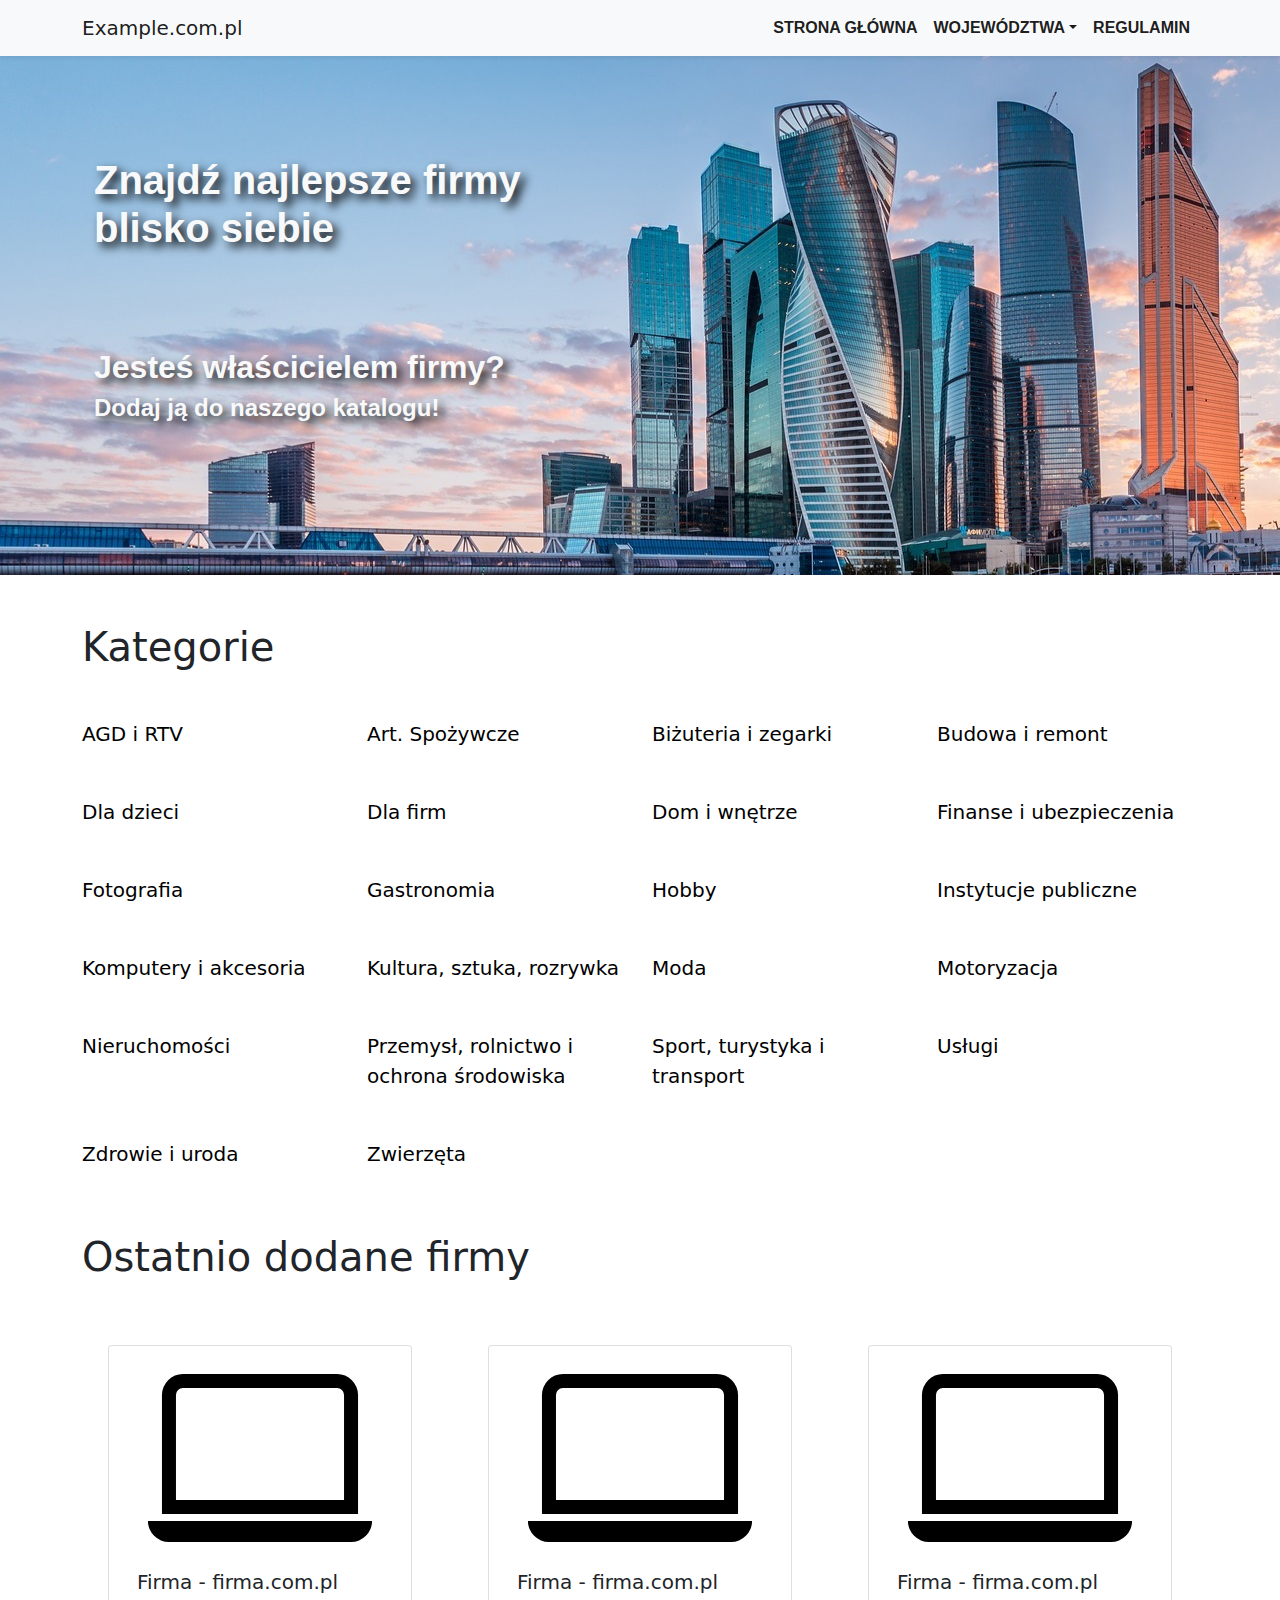
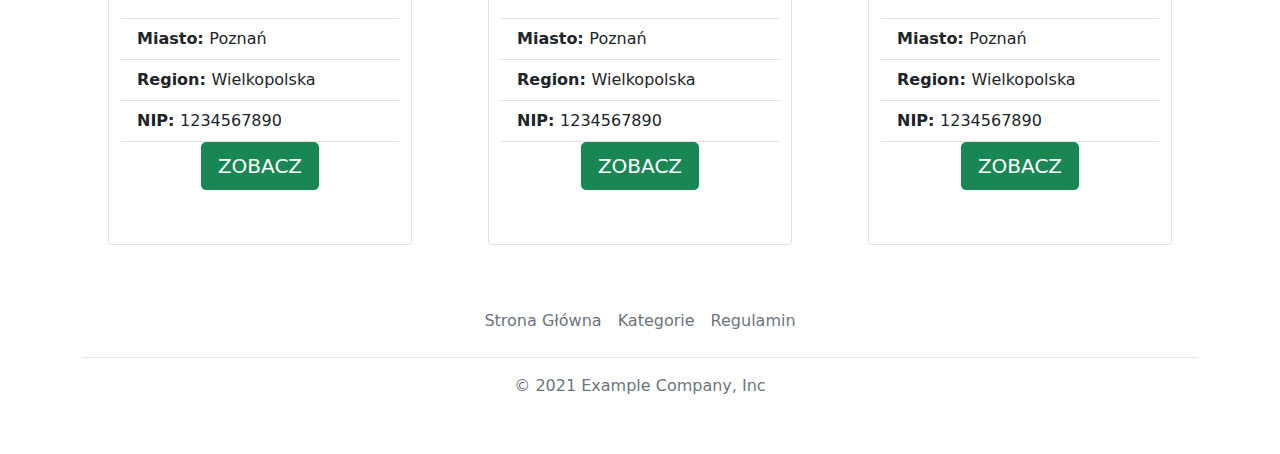
<file: index.html>
<!doctype html>
<html>
  <head>
    <meta charset="utf-8">
	<link rel="stylesheet" href="style.css">
    <title>Example2.com.pl - Wyszukiwarka firm</title>
	
    <meta name="viewport" content="width=device-width, initial-scale=1">
    <meta name="description" content="">
    <!-- Bootstrap core CSS -->
<link href="assets/dist/css/bootstrap.min.css" rel="stylesheet">
    <style>
      .bd-placeholder-img {
        font-size: 1.125rem;
        text-anchor: middle;
        -webkit-user-select: none;
        -moz-user-select: none;
        user-select: none;
      }
      @media (min-width: 768px) {
        .bd-placeholder-img-lg {
          font-size: 3.5rem;
        }
      }
    </style>
	
  </head>
  <body>
  
  <nav class="navbar navbar-expand-lg navbar-light bg-light shadow-sm">
    <div class="container-xl">
      <a class="navbar-brand" href="#">Example.com.pl</a>
      <button class="navbar-toggler" type="button" data-bs-toggle="collapse" data-bs-target="#navbarsExample07XL" aria-controls="navbarsExample07XL" aria-expanded="false" aria-label="Toggle navigation">
        <span class="navbar-toggler-icon"></span>
      </button>

      <div class="collapse navbar-collapse" id="navbarsExample07XL">
        <ul class="navbar-nav ms-auto mb-2 mb-lg-0">
          <li class="nav-item">
            <a class="nav-link active" aria-current="page" href="#"><font class="my_font">Strona Główna</font></a>
          </li>
          <li class="nav-item dropdown">
            <a class="nav-link dropdown-toggle active" href="#" id="dropdown07XL" data-bs-toggle="dropdown" aria-expanded="false"><font class="my_font">Województwa</font></a>
            <ul class="dropdown-menu" aria-labelledby="dropdown07XL">
              <li><a class="dropdown-item" href="wojewodztwo.html"><font class="my_font">Dolnoślaskie</font></a></li>
              <li><a class="dropdown-item" href="wojewodztwo.html"><font class="my_font">Kujawsko-pomorskie</font></a></li>
              <li><a class="dropdown-item" href="wojewodztwo.html"><font class="my_font">Lubelskie</font></a></li>
              <li><a class="dropdown-item" href="wojewodztwo.html"><font class="my_font">Lubuskie</font></a></li>
              <li><a class="dropdown-item" href="wojewodztwo.html"><font class="my_font">Łódzkie</font></a></li>
              <li><a class="dropdown-item" href="wojewodztwo.html"><font class="my_font">Małopolskie</font></a></li>
              <li><a class="dropdown-item" href="wojewodztwo.html"><font class="my_font">Opolskie</font></a></li>
              <li><a class="dropdown-item" href="wojewodztwo.html"><font class="my_font">Podkarpackie</font></a></li>
              <li><a class="dropdown-item" href="wojewodztwo.html"><font class="my_font">Podlaskie</font></a></li>
              <li><a class="dropdown-item" href="wojewodztwo.html"><font class="my_font">Pomorskie</font></a></li>
              <li><a class="dropdown-item" href="wojewodztwo.html"><font class="my_font">Śląskie</font></a></li>
              <li><a class="dropdown-item" href="wojewodztwo.html"><font class="my_font">Świętokrzyskie</font></a></li>
              <li><a class="dropdown-item" href="wojewodztwo.html"><font class="my_font">Warmińsko-mazurskie</font></a></li>
              <li><a class="dropdown-item" href="wojewodztwo.html"><font class="my_font">Wielkopolskie</font></a></li>
              <li><a class="dropdown-item" href="wojewodztwo.html"><font class="my_font">Zachodniopomorskie</font></a></li>
            </ul>
          </li>
          <li class="nav-item">
            <a class="nav-link active" href="rules.html"><font class="my_font">Regulamin</font></a>
          </li>
        </ul>
      </div>
    </div>
  </nav>
  

<div class="container-fluid">

	<div class="row">

    <div class="bg-image px-5 pt-5 background_image">

	    <div class="container-xl mb-5 pb-5 text-light">
		    

		    <h1 class="fs-1 pt-5 mt-1 text-left my_font-s">Znajdź najlepsze firmy<br>blisko siebie</h1>
		    <h2 class="fs-2 pt-5 mt-5 text-left my_font-s">Jesteś właścicielem firmy?</h2>
		    <h3 class="fs-4 pb-5 text-left my_font-s">Dodaj ją do naszego katalogu!</h3>
	    </div>
    </div>
  </div>
</div>

<div class="container mt-5" id="categories">
	<div class="row">
		<div class="col-12">
			<div class="mb-5">
          <h1>Kategorie</h1>
        </div>
		</div>
  </div>
  <div class="row">
		<div class="col-12 col-sm-6 col-md-3 col-lg-3 pb-5">
			<a href="category_0.html" class="category_name"><span>AGD i RTV</span></a>
		</div>
    <div class="col-12 col-sm-6 col-md-3 col-lg-3 pb-5">
      <a href="category_0.html" class="category_name"><span>Art. Spożywcze</span></a>
    </div>
    <div class="col-12 col-sm-6 col-md-3 col-lg-3 pb-5">
      <a href="category_0.html" class="category_name"><span>Biżuteria i zegarki</span></a>
    </div>
    <div class="col-12 col-sm-6 col-md-3 col-lg-3 pb-5">
      <a href="category_0.html" class="category_name"><span>Budowa i remont</span></a>
    </div>
    <div class="col-12 col-sm-6 col-md-3 col-lg-3 pb-5">
      <a href="category_0.html" class="category_name"><span>Dla dzieci</span></a>
    </div>
    <div class="col-12 col-sm-6 col-md-3 col-lg-3 pb-5">
      <a href="category_0.html" class="category_name"><span>Dla firm</span></a>
    </div>
    <div class="col-12 col-sm-6 col-md-3 col-lg-3 pb-5">
      <a href="category_0.html" class="category_name"><span>Dom i wnętrze</span></a>
    </div>
    <div class="col-12 col-sm-6 col-md-3 col-lg-3 pb-5">
      <a href="category_0.html" class="category_name"><span>Finanse i ubezpieczenia</span></a>
    </div>
    <div class="col-12 col-sm-6 col-md-3 col-lg-3 pb-5">
      <a href="category_0.html" class="category_name"><span>Fotografia</span></a>
    </div>
    <div class="col-12 col-sm-6 col-md-3 col-lg-3 pb-5">
      <a href="category_0.html" class="category_name"><span>Gastronomia</span></a>
    </div>
    <div class="col-12 col-sm-6 col-md-3 col-lg-3 pb-5">
      <a href="category_0.html" class="category_name"><span>Hobby</span></a>
    </div>
    <div class="col-12 col-sm-6 col-md-3 col-lg-3 pb-5">
      <a href="category_0.html" class="category_name"><span>Instytucje publiczne</span></a>
    </div>
    <div class="col-12 col-sm-6 col-md-3 col-lg-3 pb-5">
      <a href="category_0.html" class="category_name"><span>Komputery i akcesoria</span></a>
    </div>
    <div class="col-12 col-sm-6 col-md-3 col-lg-3 pb-5">
      <a href="category_0.html" class="category_name"><span>Kultura, sztuka, rozrywka</span></a>
    </div>
    <div class="col-12 col-sm-6 col-md-3 col-lg-3 pb-5">
      <a href="category_0.html" class="category_name"><span>Moda</span></a>
    </div>
    <div class="col-12 col-sm-6 col-md-3 col-lg-3 pb-5">
      <a href="category_0.html" class="category_name"><span>Motoryzacja</span></a>
    </div>
    <div class="col-12 col-sm-6 col-md-3 col-lg-3 pb-5">
      <a href="category_0.html" class="category_name"><span>Nieruchomości</span></a>
    </div>
    <div class="col-12 col-sm-6 col-md-3 col-lg-3 pb-5">
      <a href="category_0.html" class="category_name"><span>Przemysł, rolnictwo i ochrona środowiska</span></a>
    </div>
    <div class="col-12 col-sm-6 col-md-3 col-lg-3 pb-5">
      <a href="category_0.html" class="category_name"><span>Sport, turystyka i transport</span></a>
    </div>
    <div class="col-12 col-sm-6 col-md-3 col-lg-3 pb-5">
      <a href="category_0.html" class="category_name"><span>Usługi</span></a>
    </div>
    <div class="col-12 col-sm-6 col-md-3 col-lg-3 pb-5">
      <a href="category_0.html" class="category_name"><span>Zdrowie i uroda</span></a>
    </div>
    <div class="col-12 col-sm-6 col-md-3 col-lg-3 pb-5">
      <a href="category_0.html" class="category_name"><span>Zwierzęta</span></a>
    </div>
	</div>
</div>

<div class="container mt-3">
  <div class="row">
    <div class="col-12">
      <div class="mb-5">
        <h1>Ostatnio dodane firmy</h1>
      </div>
    </div>
  </div>
  <div class="row">
    <div class="col-12 col-md-6 col-lg-4 py-3">
      <div class="row justify-content-center">
        <div class="card" style="width: 80%;">
          <img src="laptop.svg" class="card-img-top laptop-size px-2" alt="Laptop icon">
          <div class="pb-3 ps-3">
            <h5 class="card-title">Firma - firma.com.pl</h5>
          </div>
          <ul class="list-group list-group-flush">
            <li class="list-group-item"><b>Miasto: </b>Poznań</li>
            <li class="list-group-item"><b>Region: </b> Wielkopolska</li>
            <li class="list-group-item"><b>NIP: </b>1234567890</li>
          </ul>
          <div class="pb-3 text-center" style="z-index: 3;">
            <a href="company_look.html" class="card-link"><button type="button" class="btn btn-lg btn-success">ZOBACZ</button></a>
          </div>
        </div>
      </div>
    </div>
    <div class="col-12 col-md-6 col-lg-4 py-3">
      <div class="row justify-content-center">
        <div class="card" style="width: 80%;">
          <img src="laptop.svg" class="card-img-top laptop-size px-2" alt="Laptop icon">
          <div class="pb-3 ps-3">
            <h5 class="card-title">Firma - firma.com.pl</h5>
          </div>
          <ul class="list-group list-group-flush">
            <li class="list-group-item"><b>Miasto: </b>Poznań</li>
            <li class="list-group-item"><b>Region: </b> Wielkopolska</li>
            <li class="list-group-item"><b>NIP: </b>1234567890</li>
          </ul>
          <div class="pb-3 text-center" style="z-index: 3;">
            <a href="company_look.html" class="card-link"><button type="button" class="btn btn-lg btn-success">ZOBACZ</button></a>
          </div>
        </div>
      </div>
    </div>
    <div class="col-12 col-md-6 col-lg-4 py-3">
      <div class="row justify-content-center">
        <div class="card" style="width: 80%;">
          <img src="laptop.svg" class="card-img-top laptop-size px-2" alt="Laptop icon">
          <div class="pb-3 ps-3">
            <h5 class="card-title">Firma - firma.com.pl</h5>
          </div>
          <ul class="list-group list-group-flush">
            <li class="list-group-item"><b>Miasto: </b>Poznań</li>
            <li class="list-group-item"><b>Region: </b> Wielkopolska</li>
            <li class="list-group-item"><b>NIP: </b>1234567890</li>
          </ul>
          <div class="pb-3 text-center" style="z-index: 3;">
            <a href="company_look.html" class="card-link"><button type="button" class="btn btn-lg btn-success">ZOBACZ</button></a>
          </div>
        </div>
      </div>
    </div>
  </div>
</div>



<div class="container mt-2">
  <footer class="py-3 my-4">
    <ul class="nav justify-content-center border-bottom pb-3 mb-3">
      <li class="nav-item"><a href="index.html" class="nav-link px-2 text-muted">Strona Główna</a></li>
      <li class="nav-item"><a href="#categories" class="nav-link px-2 text-muted">Kategorie</a></li>
      <li class="nav-item"><a href="rules.html" class="nav-link px-2 text-muted">Regulamin</a></li>
    </ul>
    <p class="text-center text-muted">&copy; 2021 Example Company, Inc</p>
  </footer>
</div>

    <script src="assets/dist/js/bootstrap.bundle.min.js"></script>
  </body>
</html>
</file>
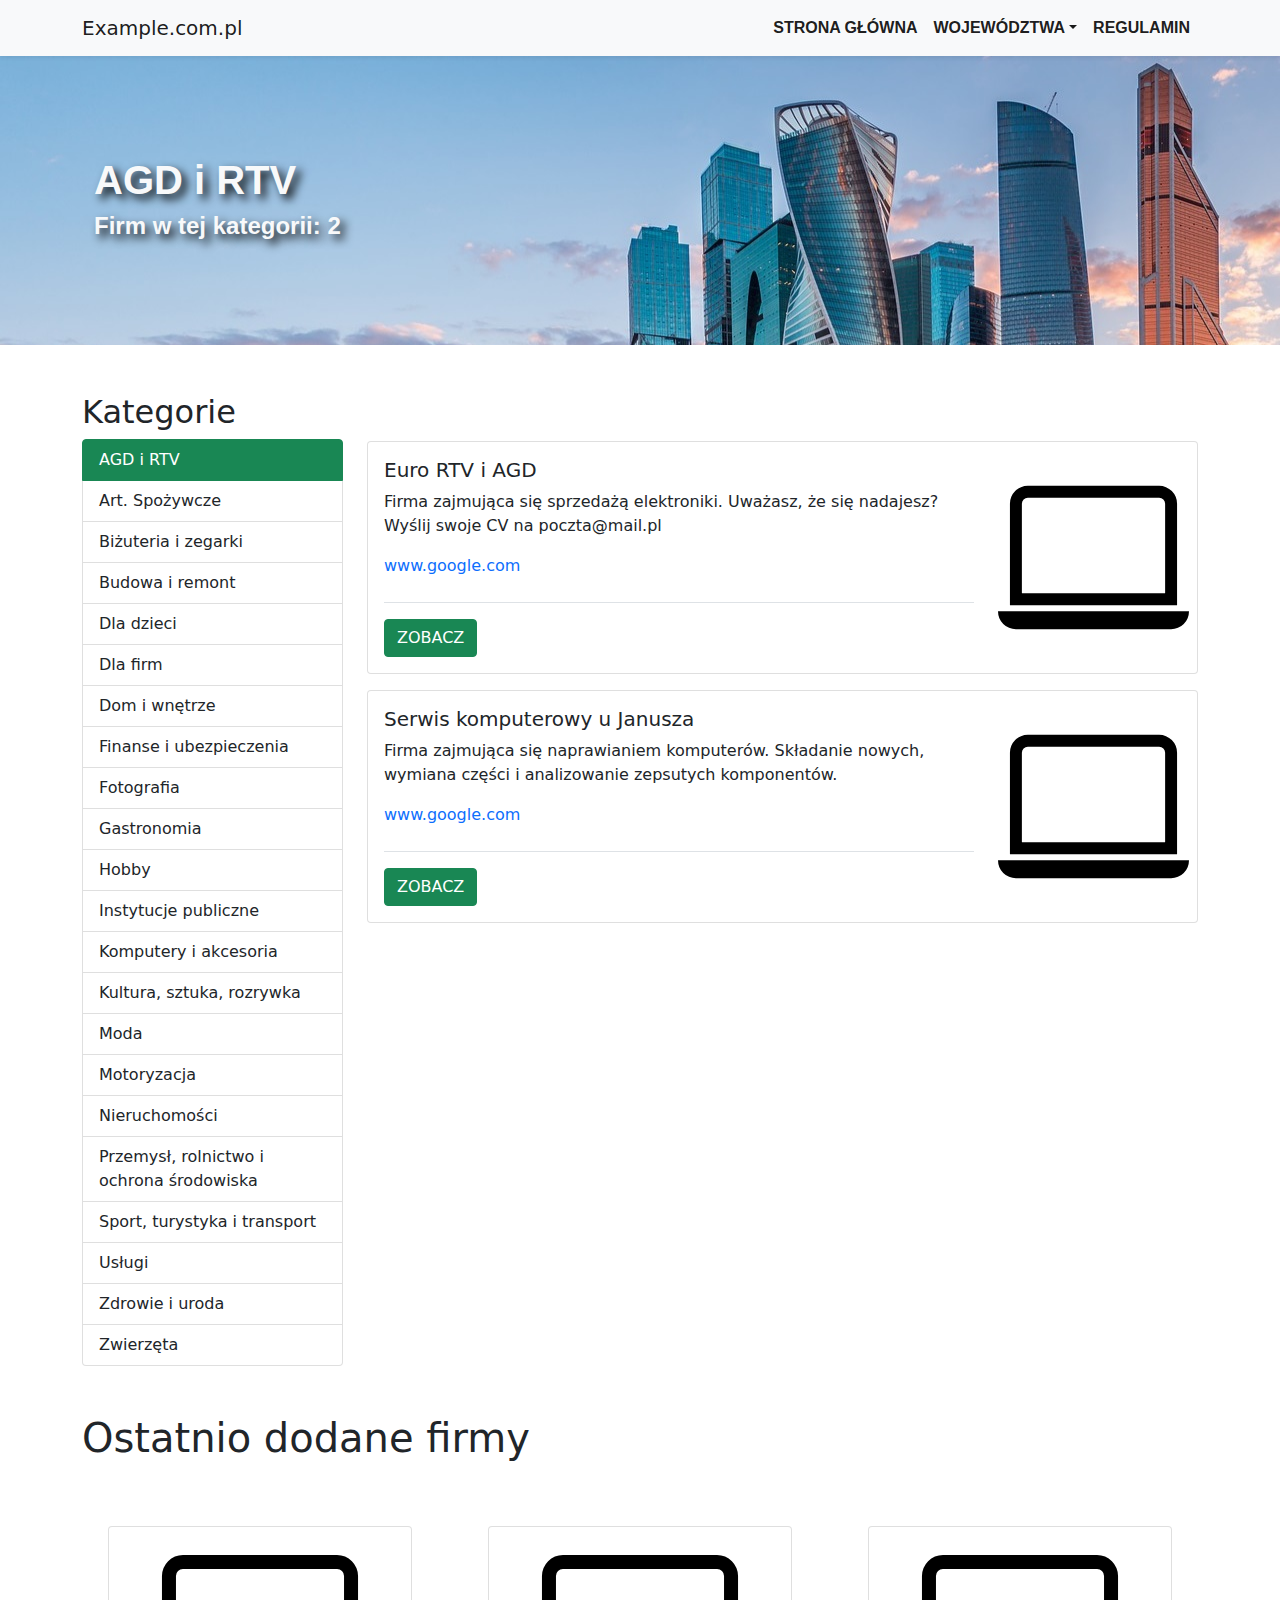
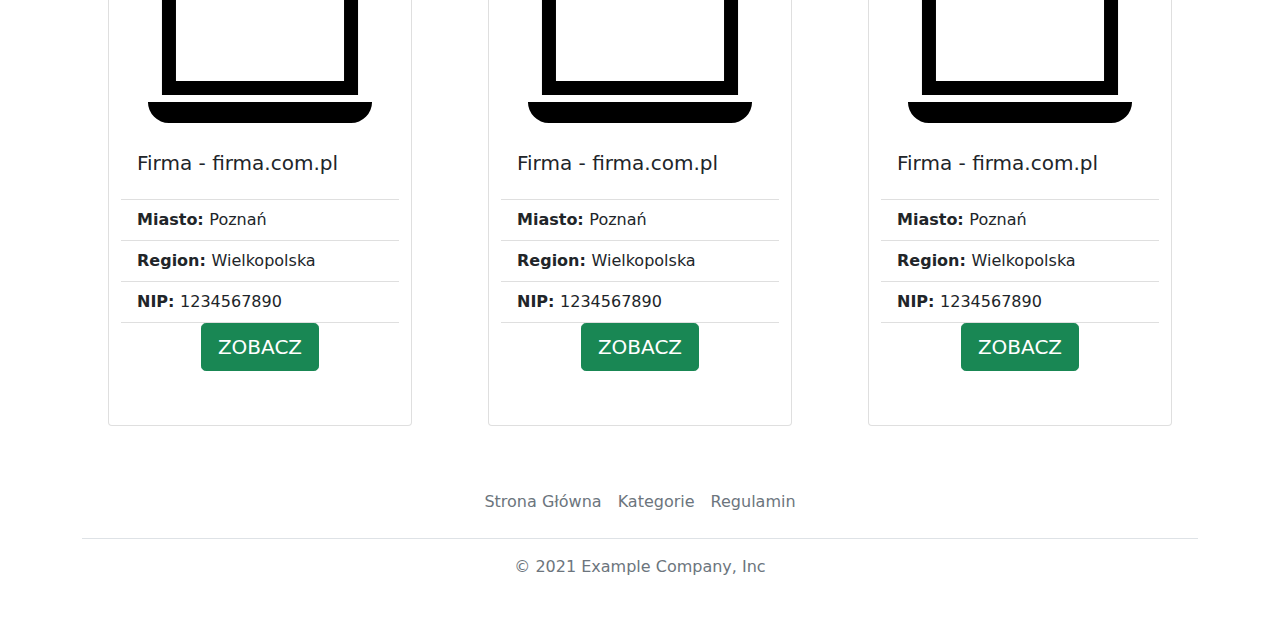
<file: category_0.html>
<!doctype html>
<html>
  <head>
    <meta charset="utf-8">
	<link rel="stylesheet" href="style.css">
    <title>Example2.com.pl - Wyszukiwarka firm</title>
	
    <meta name="viewport" content="width=device-width, initial-scale=1">
    <meta name="description" content="">
    <link rel="canonical" href="https://getbootstrap.com/docs/5.1/examples/navbars/">
    <!-- Bootstrap core CSS -->
<link href="assets/dist/css/bootstrap.min.css" rel="stylesheet">
    <style>
      .bd-placeholder-img {
        font-size: 1.125rem;
        text-anchor: middle;
        -webkit-user-select: none;
        -moz-user-select: none;
        user-select: none;
      }
      @media (min-width: 768px) {
        .bd-placeholder-img-lg {
          font-size: 3.5rem;
        }
      }
    </style>
	
  </head>
  <body>
  
  <nav class="navbar navbar-expand-lg navbar-light bg-light shadow-sm">
    <div class="container-xl">
      <a class="navbar-brand" href="index.html">Example.com.pl</a>
      <button class="navbar-toggler" type="button" data-bs-toggle="collapse" data-bs-target="#navbarsExample07XL" aria-controls="navbarsExample07XL" aria-expanded="false" aria-label="Toggle navigation">
        <span class="navbar-toggler-icon"></span>
      </button>

      <div class="collapse navbar-collapse" id="navbarsExample07XL">
        <ul class="navbar-nav ms-auto mb-2 mb-lg-0">
          <li class="nav-item">
            <a class="nav-link active" aria-current="page" href="index.html"><font class="my_font">Strona Główna</font></a>
          </li>
          <li class="nav-item dropdown">
            <a class="nav-link dropdown-toggle active" href="#" id="dropdown07XL" data-bs-toggle="dropdown" aria-expanded="false"><font class="my_font">Województwa</font></a>
            <ul class="dropdown-menu" aria-labelledby="dropdown07XL">
              <li><a class="dropdown-item" href="wojewodztwo.html"><font class="my_font">Dolnoślaskie</font></a></li>
              <li><a class="dropdown-item" href="wojewodztwo.html"><font class="my_font">Kujawsko-pomorskie</font></a></li>
              <li><a class="dropdown-item" href="wojewodztwo.html"><font class="my_font">Lubelskie</font></a></li>
              <li><a class="dropdown-item" href="wojewodztwo.html"><font class="my_font">Lubuskie</font></a></li>
              <li><a class="dropdown-item" href="wojewodztwo.html"><font class="my_font">Łódzkie</font></a></li>
              <li><a class="dropdown-item" href="wojewodztwo.html"><font class="my_font">Małopolskie</font></a></li>
              <li><a class="dropdown-item" href="wojewodztwo.html"><font class="my_font">Opolskie</font></a></li>
              <li><a class="dropdown-item" href="wojewodztwo.html"><font class="my_font">Podkarpackie</font></a></li>
              <li><a class="dropdown-item" href="wojewodztwo.html"><font class="my_font">Podlaskie</font></a></li>
              <li><a class="dropdown-item" href="wojewodztwo.html"><font class="my_font">Pomorskie</font></a></li>
              <li><a class="dropdown-item" href="wojewodztwo.html"><font class="my_font">Śląskie</font></a></li>
              <li><a class="dropdown-item" href="wojewodztwo.html"><font class="my_font">Świętokrzyskie</font></a></li>
              <li><a class="dropdown-item" href="wojewodztwo.html"><font class="my_font">Warmińsko-mazurskie</font></a></li>
              <li><a class="dropdown-item" href="wojewodztwo.html"><font class="my_font">Wielkopolskie</font></a></li>
              <li><a class="dropdown-item" href="wojewodztwo.html"><font class="my_font">Zachodniopomorskie</font></a></li>
            </ul>
          </li>
          <li class="nav-item">
            <a class="nav-link active" href="rules.html"><font class="my_font">Regulamin</font></a>
          </li>
        </ul>
      </div>
    </div>
  </nav>
  

<div class="container-fluid">

	<div class="row">

    <div class="bg-image px-5 pt-5 background_image">

	    <div class="container-xl mb-5 pb-5 text-light">
		    

		    <h1 class="fs-1 pt-5 mt-1 text-left my_font-s" id="category_name">AGD i RTV</h1>
		    <h2 class="fs-4 text-left my_font-s" id="companies_number">Firm w tej kategorii: 2</h2>
	    </div>
    </div>
  </div>
</div>

<div class="container mt-5 mb-5" id="categories">
	<div class="row">
		<div class="col-sm-12 col-md-3">
      <h2>Kategorie</h2>
      <div class="list-group mt-2">
        <a href="#" class="list-group-item list-group-item-action active" aria-current="true">
          AGD i RTV
        </a>
        <a href="#" class="list-group-item list-group-item-action">
          Art. Spożywcze
        </a>
        <a href="#" class="list-group-item list-group-item-action">
          Biżuteria i zegarki
        </a>
        <a href="#" class="list-group-item list-group-item-action">
          Budowa i remont
        </a>
        <a href="#" class="list-group-item list-group-item-action">
          Dla dzieci
        </a>
        <a href="#" class="list-group-item list-group-item-action">
          Dla firm
        </a>
        <a href="#" class="list-group-item list-group-item-action">
          Dom i wnętrze
        </a>
        <a href="#" class="list-group-item list-group-item-action">
          Finanse i ubezpieczenia
        </a>
        <a href="#" class="list-group-item list-group-item-action">
          Fotografia
        </a>
        <a href="#" class="list-group-item list-group-item-action">
          Gastronomia
        </a>
        <a href="#" class="list-group-item list-group-item-action">
          Hobby
        </a>
        <a href="#" class="list-group-item list-group-item-action">
          Instytucje publiczne
        </a>
        <a href="#" class="list-group-item list-group-item-action">
          Komputery i akcesoria
        </a>
        <a href="#" class="list-group-item list-group-item-action">
          Kultura, sztuka, rozrywka
        </a>
        <a href="#" class="list-group-item list-group-item-action">
          Moda
        </a>
        <a href="#" class="list-group-item list-group-item-action">
          Motoryzacja
        </a>
        <a href="#" class="list-group-item list-group-item-action">
          Nieruchomości
        </a>
        <a href="#" class="list-group-item list-group-item-action">
          Przemysł, rolnictwo i ochrona środowiska
        </a>
        <a href="#" class="list-group-item list-group-item-action">
          Sport, turystyka i transport
        </a>
        <a href="#" class="list-group-item list-group-item-action">
          Usługi
        </a>
        <a href="#" class="list-group-item list-group-item-action">
          Zdrowie i uroda
        </a>
        <a href="#" class="list-group-item list-group-item-action">
          Zwierzęta
        </a>
      </div>
		</div>

    <div class="col-sm-12 col-md-9 mt-5">

      <div class="card mb-3" style="">
        <div class="row g-0">
          <div class="col-9 col-md-9">
            <div class="card-body">
              <h5 class="card-title">Euro RTV i AGD</h5>
              <p class="card-text">Firma zajmująca się sprzedażą elektroniki. Uważasz, że się nadajesz? Wyślij swoje CV na poczta@mail.pl</p>
              <p class="card-text pb-4 border-bottom"><a href="https://www.google.com" class="underline-no" target="_blank">www.google.com</a></p>
              <a href="company_look.html" class="card-link"><button type="button" class="btn  btn-success">ZOBACZ</button></a>
            </div>
          </div>
          <div class="col-3 col-md-3">
            <img src="laptop.svg" class="img-fluid rounded-start px-2" alt="Laptop icon" style="width:100%; height: 100%;">
          </div>
        </div>
      </div>
      <div class="card mb-3" style="">
        <div class="row g-0">
          <div class="col-9 col-md-9">
            <div class="card-body">
              <h5 class="card-title">Serwis komputerowy u Janusza</h5>
              <p class="card-text">Firma zajmująca się naprawianiem komputerów. Składanie nowych, wymiana części i analizowanie zepsutych komponentów.</p>
              <p class="card-text pb-4 border-bottom"><a href="https://www.google.com" class="underline-no" target="_blank">www.google.com</a></p>
              <a href="company_look.html" class="card-link"><button type="button" class="btn  btn-success">ZOBACZ</button></a>
            </div>
          </div>
          <div class="col-3 col-md-3">
            <img src="laptop.svg" class="img-fluid rounded-start px-2" alt="Laptop icon" style="width:100%; height: 100%;">
          </div>
        </div>
      </div>

    </div>
  </div>
</div>

<div class="container mt-3">
  <div class="row">
    <div class="col-12">
      <div class="mb-5">
        <h1>Ostatnio dodane firmy</h1>
      </div>
    </div>
  </div>
  <div class="row">
    <div class="col-12 col-md-6 col-lg-4 py-3">
      <div class="row justify-content-center">
        <div class="card" style="width: 80%;">
          <img src="laptop.svg" class="card-img-top laptop-size px-2" alt="Laptop icon">
          <div class="pb-3 ps-3">
            <h5 class="card-title">Firma - firma.com.pl</h5>
          </div>
          <ul class="list-group list-group-flush">
            <li class="list-group-item"><b>Miasto: </b>Poznań</li>
            <li class="list-group-item"><b>Region: </b> Wielkopolska</li>
            <li class="list-group-item"><b>NIP: </b>1234567890</li>
          </ul>
          <div class="pb-3 text-center" style="z-index: 3;">
            <a href="company_look.html" class="card-link"><button type="button" class="btn btn-lg btn-success">ZOBACZ</button></a>
          </div>
        </div>
      </div>
    </div>
    <div class="col-12 col-md-6 col-lg-4 py-3">
      <div class="row justify-content-center">
        <div class="card" style="width: 80%;">
          <img src="laptop.svg" class="card-img-top laptop-size px-2" alt="Laptop icon">
          <div class="pb-3 ps-3">
            <h5 class="card-title">Firma - firma.com.pl</h5>
          </div>
          <ul class="list-group list-group-flush">
            <li class="list-group-item"><b>Miasto: </b>Poznań</li>
            <li class="list-group-item"><b>Region: </b> Wielkopolska</li>
            <li class="list-group-item"><b>NIP: </b>1234567890</li>
          </ul>
          <div class="pb-3 text-center" style="z-index: 3;">
            <a href="company_look.html" class="card-link"><button type="button" class="btn btn-lg btn-success">ZOBACZ</button></a>
          </div>
        </div>
      </div>
    </div>
    <div class="col-12 col-md-6 col-lg-4 py-3">
      <div class="row justify-content-center">
        <div class="card" style="width: 80%;">
          <img src="laptop.svg" class="card-img-top laptop-size px-2" alt="Laptop icon">
          <div class="pb-3 ps-3">
            <h5 class="card-title">Firma - firma.com.pl</h5>
          </div>
          <ul class="list-group list-group-flush">
            <li class="list-group-item"><b>Miasto: </b>Poznań</li>
            <li class="list-group-item"><b>Region: </b> Wielkopolska</li>
            <li class="list-group-item"><b>NIP: </b>1234567890</li>
          </ul>
          <div class="pb-3 text-center" style="z-index: 3;">
            <a href="company_look.html" class="card-link"><button type="button" class="btn btn-lg btn-success">ZOBACZ</button></a>
          </div>
        </div>
      </div>
    </div>
  </div>
</div>



<div class="container mt-2">
  <footer class="py-3 my-4">
    <ul class="nav justify-content-center border-bottom pb-3 mb-3">
      <li class="nav-item"><a href="index.html" class="nav-link px-2 text-muted">Strona Główna</a></li>
      <li class="nav-item"><a href="index.html#categories" class="nav-link px-2 text-muted">Kategorie</a></li>
      <li class="nav-item"><a href="rules.html" class="nav-link px-2 text-muted">Regulamin</a></li>
    </ul>
    <p class="text-center text-muted">&copy; 2021 Example Company, Inc</p>
  </footer>
</div>

    <script src="assets/dist/js/bootstrap.bundle.min.js"></script>
  </body>
</html>
</file>
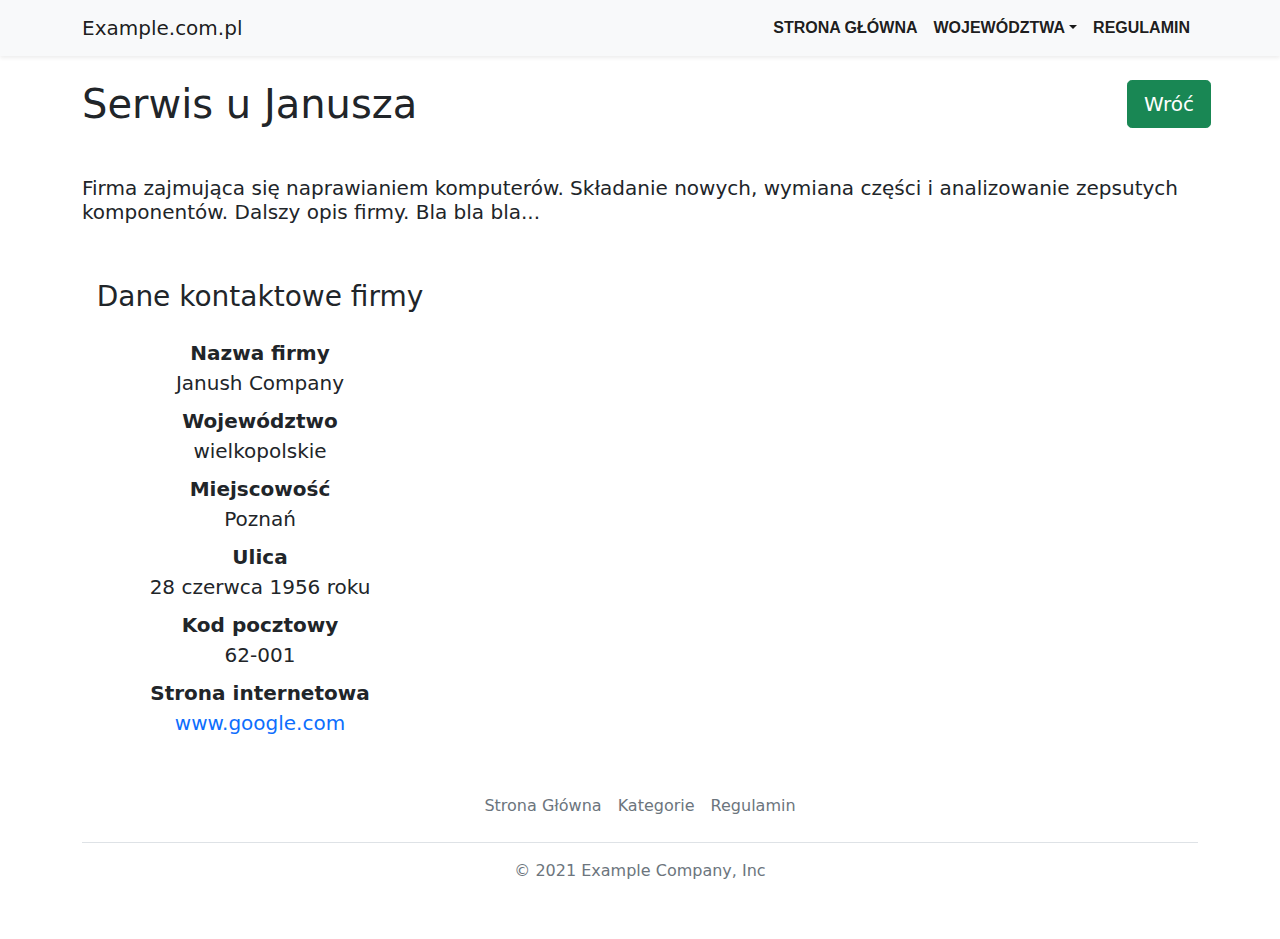
<file: company_look.html>
<!doctype html>
<html>
  <head>
    <meta charset="utf-8">
	<link rel="stylesheet" href="style.css">
    <title>Example2.com.pl - Wyszukiwarka firm</title>
	
    <meta name="viewport" content="width=device-width, initial-scale=1">
    <meta name="description" content="">
    <!-- Bootstrap core CSS -->
<link href="assets/dist/css/bootstrap.min.css" rel="stylesheet">
    <style>
      .bd-placeholder-img {
        font-size: 1.125rem;
        text-anchor: middle;
        -webkit-user-select: none;
        -moz-user-select: none;
        user-select: none;
      }
      @media (min-width: 768px) {
        .bd-placeholder-img-lg {
          font-size: 3.5rem;
        }
      }
    </style>
	
  </head>
  <body>
  
  <nav class="navbar navbar-expand-lg navbar-light bg-light shadow-sm">
    <div class="container-xl">
      <a class="navbar-brand" href="index.html">Example.com.pl</a>
      <button class="navbar-toggler" type="button" data-bs-toggle="collapse" data-bs-target="#navbarsExample07XL" aria-controls="navbarsExample07XL" aria-expanded="false" aria-label="Toggle navigation">
        <span class="navbar-toggler-icon"></span>
      </button>

      <div class="collapse navbar-collapse" id="navbarsExample07XL">
        <ul class="navbar-nav ms-auto mb-2 mb-lg-0">
          <li class="nav-item">
            <a class="nav-link active" aria-current="page" href="index.html"><font class="my_font">Strona Główna</font></a>
          </li>
          <li class="nav-item dropdown">
            <a class="nav-link dropdown-toggle active" href="#" id="dropdown07XL" data-bs-toggle="dropdown" aria-expanded="false"><font class="my_font">Województwa</font></a>
            <ul class="dropdown-menu" aria-labelledby="dropdown07XL">
              <li><a class="dropdown-item" href="wojewodztwo.html"><font class="my_font">Dolnoślaskie</font></a></li>
              <li><a class="dropdown-item" href="wojewodztwo.html"><font class="my_font">Kujawsko-pomorskie</font></a></li>
              <li><a class="dropdown-item" href="wojewodztwo.html"><font class="my_font">Lubelskie</font></a></li>
              <li><a class="dropdown-item" href="wojewodztwo.html"><font class="my_font">Lubuskie</font></a></li>
              <li><a class="dropdown-item" href="wojewodztwo.html"><font class="my_font">Łódzkie</font></a></li>
              <li><a class="dropdown-item" href="wojewodztwo.html"><font class="my_font">Małopolskie</font></a></li>
              <li><a class="dropdown-item" href="wojewodztwo.html"><font class="my_font">Opolskie</font></a></li>
              <li><a class="dropdown-item" href="wojewodztwo.html"><font class="my_font">Podkarpackie</font></a></li>
              <li><a class="dropdown-item" href="wojewodztwo.html"><font class="my_font">Podlaskie</font></a></li>
              <li><a class="dropdown-item" href="wojewodztwo.html"><font class="my_font">Pomorskie</font></a></li>
              <li><a class="dropdown-item" href="wojewodztwo.html"><font class="my_font">Śląskie</font></a></li>
              <li><a class="dropdown-item" href="wojewodztwo.html"><font class="my_font">Świętokrzyskie</font></a></li>
              <li><a class="dropdown-item" href="wojewodztwo.html"><font class="my_font">Warmińsko-mazurskie</font></a></li>
              <li><a class="dropdown-item" href="wojewodztwo.html"><font class="my_font">Wielkopolskie</font></a></li>
              <li><a class="dropdown-item" href="wojewodztwo.html"><font class="my_font">Zachodniopomorskie</font></a></li>
            </ul>
          </li>
          <li class="nav-item">
            <a class="nav-link active" href="rules.html"><font class="my_font">Regulamin</font></a>
          </li>
        </ul>
      </div>
    </div>
  </nav>
  
<!-- Ew. obrazek ale lepiej bez
<div class="container-fluid">

  <div class="row">

    <div class="bg-image px-5 py-5 background_image">
      
      <div class="my-5 py-5">
      </div>
      <div class="my-5 py-5">
      </div> 
    </div>
  </div>
</div>
-->

<div class="container mt-4" id="company">
	<div class="row">
		<div class="col-9 col-md-10 col-lg-11">
        <h1>Serwis u Janusza</h1>
		</div>
    <div class="col-3 col-md-2 col-lg-1 mb-5">
        <a href="#" class="card-link"><button type="button" class="btn btn-lg btn-success" onclick="history.go(-1)">Wróć</button></a>
    </div>
  </div>
  <div class="row">
    <div class="col-12 mb-3">
      <h5><p class="text-center text-md-start">Firma zajmująca się naprawianiem komputerów. Składanie nowych, wymiana części i analizowanie zepsutych komponentów. Dalszy opis firmy. Bla bla bla...</p></h5>
    </div>
    
    <div class="col-12 col-md-4 mt-4">
      <div class="row">
        <div class="col-12 text-center mb-3 company-info" style="font-size:20px;">
          <h3>Dane kontaktowe firmy</h3>
        </div>
        <div class="col-12 text-center mb-2 company-info" style="font-size:20px;">
          <b>Nazwa firmy</b><br>
          Janush Company
        </div>
        <div class="col-12 text-center mb-2 company-info" style="font-size:20px;">
          <b>Województwo</b><br>
          wielkopolskie
        </div>
        <div class="col-12 text-center mb-2 company-info" style="font-size:20px;">
          <b>Miejscowość</b><br>
          Poznań
        </div>
        <div class="col-12 text-center mb-2 company-info" style="font-size:20px;">
          <b>Ulica</b><br>
          28 czerwca 1956 roku
        </div>
        <div class="col-12 text-center mb-2 company-info" style="font-size:20px;">
          <b>Kod pocztowy</b><br>
          62-001
        </div>
        <div class="col-12 text-center mb-2 company-info" style="font-size:20px;">
          <b>Strona internetowa</b><br>
          <a href="https://www.google.com" class="underline-no" target="_blank"> www.google.com </a>
        </div>


      </div>
    </div>
    <div class="col-0 col-md-1"></div>

    <div class="col-12 col-md-7 mt-4">
        <!-- W TYM MIEJSCU WSZEDŁEM NA GOOGLE MAPS, WPISAŁEM JAKĄŚ LOKALIZACJĘ I WYBRAŁEM OPCJĘ   UDOSTEPNIJ -> HTML   -->

        <iframe src="https://www.google.com/maps/embed?pb=!1m18!1m12!1m3!1d1448.6009448773218!2d16.902658072642417!3d52.36594687810499!2m3!1f0!2f0!3f0!3m2!1i1024!2i768!4f13.1!3m3!1m2!1s0x47045ab8f7787a33%3A0x35f0d9f5cce634f9!2sTechnikum%20Nr%2019.!5e0!3m2!1spl!2spl!4v1634572281521!5m2!1spl!2spl" width="100%" height="100%" style="border:0;" allowfullscreen="" loading="lazy"></iframe>
        <br><br><br><br><br><br><br>

    </div>
  </div>
</div>

<div class="container mt-2">
  <footer class="py-3 my-4">
    <ul class="nav justify-content-center border-bottom pb-3 mb-3">
      <li class="nav-item"><a href="index.html" class="nav-link px-2 text-muted">Strona Główna</a></li>
      <li class="nav-item"><a href="index.html#categories" class="nav-link px-2 text-muted">Kategorie</a></li>
      <li class="nav-item"><a href="rules.html" class="nav-link px-2 text-muted">Regulamin</a></li>
    </ul>
    <p class="text-center text-muted">&copy; 2021 Example Company, Inc</p>
  </footer>
</div>

    <script src="assets/dist/js/bootstrap.bundle.min.js"></script>
  </body>
</html>
</file>
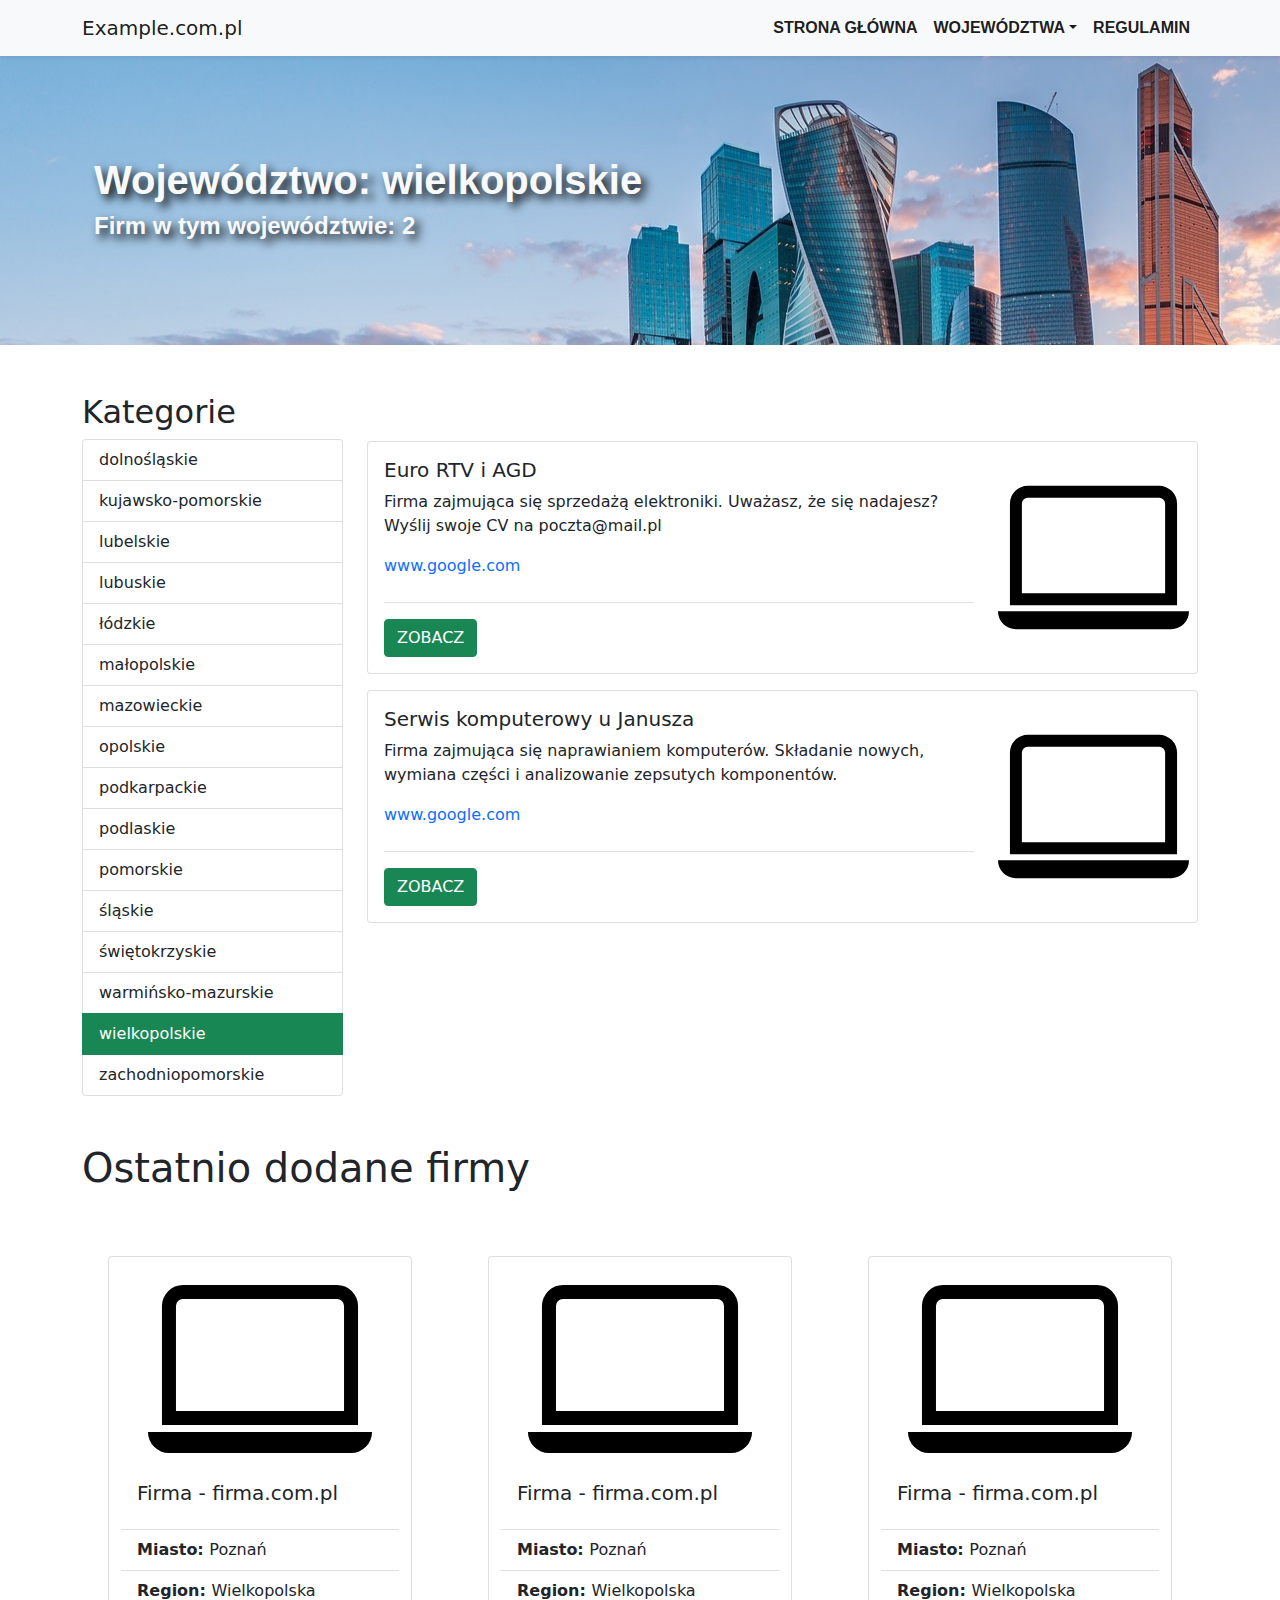
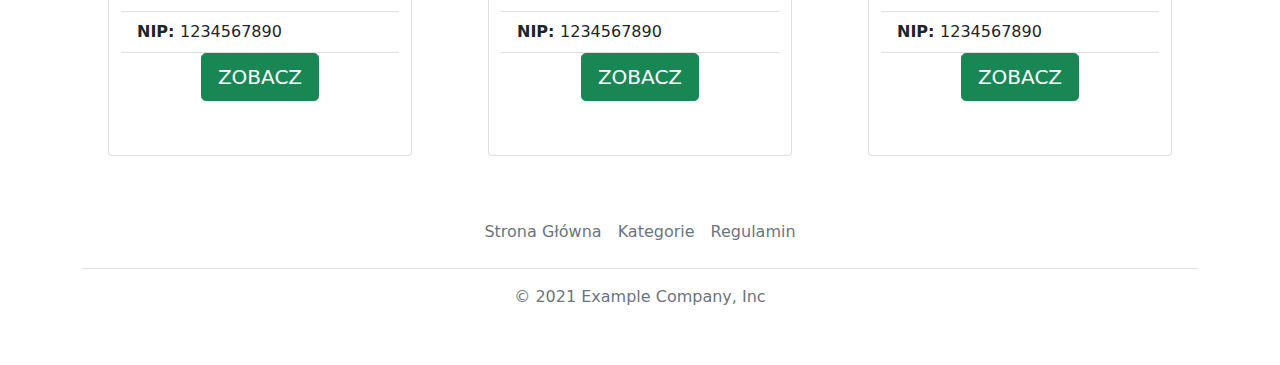
<file: wojewodztwo.html>
<!doctype html>
<html>
  <head>
    <meta charset="utf-8">
	<link rel="stylesheet" href="style.css">
    <title>Example2.com.pl - Wyszukiwarka firm</title>
	
    <meta name="viewport" content="width=device-width, initial-scale=1">
    <meta name="description" content="">
    <link rel="canonical" href="https://getbootstrap.com/docs/5.1/examples/navbars/">
    <!-- Bootstrap core CSS -->
<link href="assets/dist/css/bootstrap.min.css" rel="stylesheet">
    <style>
      .bd-placeholder-img {
        font-size: 1.125rem;
        text-anchor: middle;
        -webkit-user-select: none;
        -moz-user-select: none;
        user-select: none;
      }
      @media (min-width: 768px) {
        .bd-placeholder-img-lg {
          font-size: 3.5rem;
        }
      }
    </style>
	
  </head>
  <body>
  
  <nav class="navbar navbar-expand-lg navbar-light bg-light shadow-sm">
    <div class="container-xl">
      <a class="navbar-brand" href="index.html">Example.com.pl</a>
      <button class="navbar-toggler" type="button" data-bs-toggle="collapse" data-bs-target="#navbarsExample07XL" aria-controls="navbarsExample07XL" aria-expanded="false" aria-label="Toggle navigation">
        <span class="navbar-toggler-icon"></span>
      </button>

      <div class="collapse navbar-collapse" id="navbarsExample07XL">
        <ul class="navbar-nav ms-auto mb-2 mb-lg-0">
          <li class="nav-item">
            <a class="nav-link active" aria-current="page" href="index.html"><font class="my_font">Strona Główna</font></a>
          </li>
          <li class="nav-item dropdown">
            <a class="nav-link dropdown-toggle active" href="#" id="dropdown07XL" data-bs-toggle="dropdown" aria-expanded="false"><font class="my_font">Województwa</font></a>
            <ul class="dropdown-menu" aria-labelledby="dropdown07XL">
              <li><a class="dropdown-item" href="wojewodztwo.html"><font class="my_font">Dolnoślaskie</font></a></li>
              <li><a class="dropdown-item" href="wojewodztwo.html"><font class="my_font">Kujawsko-pomorskie</font></a></li>
              <li><a class="dropdown-item" href="wojewodztwo.html"><font class="my_font">Lubelskie</font></a></li>
              <li><a class="dropdown-item" href="wojewodztwo.html"><font class="my_font">Lubuskie</font></a></li>
              <li><a class="dropdown-item" href="wojewodztwo.html"><font class="my_font">Łódzkie</font></a></li>
              <li><a class="dropdown-item" href="wojewodztwo.html"><font class="my_font">Małopolskie</font></a></li>
              <li><a class="dropdown-item" href="wojewodztwo.html"><font class="my_font">Opolskie</font></a></li>
              <li><a class="dropdown-item" href="wojewodztwo.html"><font class="my_font">Podkarpackie</font></a></li>
              <li><a class="dropdown-item" href="wojewodztwo.html"><font class="my_font">Podlaskie</font></a></li>
              <li><a class="dropdown-item" href="wojewodztwo.html"><font class="my_font">Pomorskie</font></a></li>
              <li><a class="dropdown-item" href="wojewodztwo.html"><font class="my_font">Śląskie</font></a></li>
              <li><a class="dropdown-item" href="wojewodztwo.html"><font class="my_font">Świętokrzyskie</font></a></li>
              <li><a class="dropdown-item" href="wojewodztwo.html"><font class="my_font">Warmińsko-mazurskie</font></a></li>
              <li><a class="dropdown-item" href="wojewodztwo.html"><font class="my_font">Wielkopolskie</font></a></li>
              <li><a class="dropdown-item" href="wojewodztwo.html"><font class="my_font">Zachodniopomorskie</font></a></li>
            </ul>
          </li>
          <li class="nav-item">
            <a class="nav-link active" href="rules.html"><font class="my_font">Regulamin</font></a>
          </li>
        </ul>
      </div>
    </div>
  </nav>
  

<div class="container-fluid">

	<div class="row">

    <div class="bg-image px-5 pt-5 background_image">

	    <div class="container-xl mb-5 pb-5 text-light">
		    

		    <h1 class="fs-1 pt-5 mt-1 text-left my_font-s" id="category_name">Województwo: wielkopolskie</h1>
		    <h2 class="fs-4 text-left my_font-s" id="companies_number">Firm w tym województwie: 2</h2>
	    </div>
    </div>
  </div>
</div>

<div class="container mt-5 mb-5" id="categories">
	<div class="row">
		<div class="col-sm-12 col-md-3">
      <h2>Kategorie</h2>
      <div class="list-group mt-2">
        <a href="#" class="list-group-item list-group-item-action">
          dolnośląskie
        </a>
        <a href="#" class="list-group-item list-group-item-action">
          kujawsko-pomorskie
        </a>
        <a href="#" class="list-group-item list-group-item-action">
          lubelskie
        </a>
        <a href="#" class="list-group-item list-group-item-action">
          lubuskie
        </a>
        <a href="#" class="list-group-item list-group-item-action">
          łódzkie
        </a>
        <a href="#" class="list-group-item list-group-item-action">
          małopolskie
        </a>
        <a href="#" class="list-group-item list-group-item-action">
          mazowieckie
        </a>
        <a href="#" class="list-group-item list-group-item-action">
          opolskie
        </a>
        <a href="#" class="list-group-item list-group-item-action">
          podkarpackie
        </a>
        <a href="#" class="list-group-item list-group-item-action">
          podlaskie
        </a>
        <a href="#" class="list-group-item list-group-item-action">
          pomorskie
        </a>
        <a href="#" class="list-group-item list-group-item-action">
          śląskie
        </a>
        <a href="#" class="list-group-item list-group-item-action">
          świętokrzyskie
        </a>
        <a href="#" class="list-group-item list-group-item-action">
          warmińsko-mazurskie
        </a>
        <a href="#" class="list-group-item list-group-item-action active" aria-current="true">
          wielkopolskie
        </a>
        <a href="#" class="list-group-item list-group-item-action">
          zachodniopomorskie
        </a>
      </div>
		</div>

    <div class="col-sm-12 col-md-9 mt-5">

      <div class="card mb-3" style="">
        <div class="row g-0">
          <div class="col-9 col-md-9">
            <div class="card-body">
              <h5 class="card-title">Euro RTV i AGD</h5>
              <p class="card-text">Firma zajmująca się sprzedażą elektroniki. Uważasz, że się nadajesz? Wyślij swoje CV na poczta@mail.pl</p>
              <p class="card-text pb-4 border-bottom"><a href="https://www.google.com" class="underline-no" target="_blank">www.google.com</a></p>
              <a href="company_look.html" class="card-link"><button type="button" class="btn  btn-success">ZOBACZ</button></a>
            </div>
          </div>
          <div class="col-3 col-md-3">
            <img src="laptop.svg" class="img-fluid rounded-start px-2" alt="Laptop icon" style="width:100%; height: 100%;">
          </div>
        </div>
      </div>
      <div class="card mb-3" style="">
        <div class="row g-0">
          <div class="col-9 col-md-9">
            <div class="card-body">
              <h5 class="card-title">Serwis komputerowy u Janusza</h5>
              <p class="card-text">Firma zajmująca się naprawianiem komputerów. Składanie nowych, wymiana części i analizowanie zepsutych komponentów.</p>
              <p class="card-text pb-4 border-bottom"><a href="https://www.google.com" class="underline-no" target="_blank">www.google.com</a></p>
              <a href="company_look.html" class="card-link"><button type="button" class="btn  btn-success">ZOBACZ</button></a>
            </div>
          </div>
          <div class="col-3 col-md-3">
            <img src="laptop.svg" class="img-fluid rounded-start px-2" alt="Laptop icon" style="width:100%; height: 100%;">
          </div>
        </div>
      </div>

    </div>
  </div>
</div>

<div class="container mt-3">
  <div class="row">
    <div class="col-12">
      <div class="mb-5">
        <h1>Ostatnio dodane firmy</h1>
      </div>
    </div>
  </div>
  <div class="row">
    <div class="col-12 col-md-6 col-lg-4 py-3">
      <div class="row justify-content-center">
        <div class="card" style="width: 80%;">
          <img src="laptop.svg" class="card-img-top laptop-size px-2" alt="Laptop icon">
          <div class="pb-3 ps-3">
            <h5 class="card-title">Firma - firma.com.pl</h5>
          </div>
          <ul class="list-group list-group-flush">
            <li class="list-group-item"><b>Miasto: </b>Poznań</li>
            <li class="list-group-item"><b>Region: </b> Wielkopolska</li>
            <li class="list-group-item"><b>NIP: </b>1234567890</li>
          </ul>
          <div class="pb-3 text-center" style="z-index: 3;">
            <a href="company_look.html" class="card-link"><button type="button" class="btn btn-lg btn-success">ZOBACZ</button></a>
          </div>
        </div>
      </div>
    </div>
    <div class="col-12 col-md-6 col-lg-4 py-3">
      <div class="row justify-content-center">
        <div class="card" style="width: 80%;">
          <img src="laptop.svg" class="card-img-top laptop-size px-2" alt="Laptop icon">
          <div class="pb-3 ps-3">
            <h5 class="card-title">Firma - firma.com.pl</h5>
          </div>
          <ul class="list-group list-group-flush">
            <li class="list-group-item"><b>Miasto: </b>Poznań</li>
            <li class="list-group-item"><b>Region: </b> Wielkopolska</li>
            <li class="list-group-item"><b>NIP: </b>1234567890</li>
          </ul>
          <div class="pb-3 text-center" style="z-index: 3;">
            <a href="company_look.html" class="card-link"><button type="button" class="btn btn-lg btn-success">ZOBACZ</button></a>
          </div>
        </div>
      </div>
    </div>
    <div class="col-12 col-md-6 col-lg-4 py-3">
      <div class="row justify-content-center">
        <div class="card" style="width: 80%;">
          <img src="laptop.svg" class="card-img-top laptop-size px-2" alt="Laptop icon">
          <div class="pb-3 ps-3">
            <h5 class="card-title">Firma - firma.com.pl</h5>
          </div>
          <ul class="list-group list-group-flush">
            <li class="list-group-item"><b>Miasto: </b>Poznań</li>
            <li class="list-group-item"><b>Region: </b> Wielkopolska</li>
            <li class="list-group-item"><b>NIP: </b>1234567890</li>
          </ul>
          <div class="pb-3 text-center" style="z-index: 3;">
            <a href="company_look.html" class="card-link"><button type="button" class="btn btn-lg btn-success">ZOBACZ</button></a>
          </div>
        </div>
      </div>
    </div>
  </div>
</div>



<div class="container mt-2">
  <footer class="py-3 my-4">
    <ul class="nav justify-content-center border-bottom pb-3 mb-3">
      <li class="nav-item"><a href="index.html" class="nav-link px-2 text-muted">Strona Główna</a></li>
      <li class="nav-item"><a href="index.html#categories" class="nav-link px-2 text-muted">Kategorie</a></li>
      <li class="nav-item"><a href="rules.html" class="nav-link px-2 text-muted">Regulamin</a></li>
    </ul>
    <p class="text-center text-muted">&copy; 2021 Example Company, Inc</p>
  </footer>
</div>

    <script src="assets/dist/js/bootstrap.bundle.min.js"></script>
  </body>
</html>
</file>
<file: style.css>
body {
  font-family: Helvetica, sans-serif;
}

/* DROPDOWN Województw ew. inny kolor */
 .navbar-nav > li > .dropdown-menu > li > a:active { background-color: #198754; } 


.list-group-item.active {
    z-index: 2;
    color: #fff;
    background-color: #198754!important;
    border-color: #198754!important;
}
.company-info {
  font-size: 20px;
}
.underline-no {
  text-decoration: none;
}

.category_name {
  text-decoration: none;
  texxt-align: center;
  font-size: 20px;
  font-weight: 500;
  transition: all 0.5s;
}
.category_name:link {
  color: black;
}
.category_name:visited {
  color: black;
}
.category_name:hover {
  color: #00cc00;
}
.category_name:active {
  color: #00cc00;
}
.category_name span {
  cursor: pointer;
  display: inline-block;
  position: relative;
  transition: 0.5s;
}
.category_name span:after {
  color: #00cc00;
  content: '→';
  position: absolute;
  opacity: 0;
  top: 0;
  right: -20px;
  transition: 0.5s;
}
.category_name:hover span {
  color: #00cc00;
  padding-right: 25px;
}

.category_name:hover span:after {
  color: #00cc00;
  opacity: 1;
  right: 0;
}

.my_font-s {
  font-family: Helvetica, sans-serif;
  font-weight: 600;
  text-shadow: 5px 5px 10px black;
}

.my_font {
  font-family: Helvetica, sans-serif;
  font-weight: 600;
  text-transform: uppercase;
}

.background_image {
  background-image: url("city.jpg");
}
.search {
  border-radius: 10px;
  background-color: rgba(255, 255, 255, 0.5);
}
.laptop-size {
  width: 45%;
  height: 45%;
}
</file>
